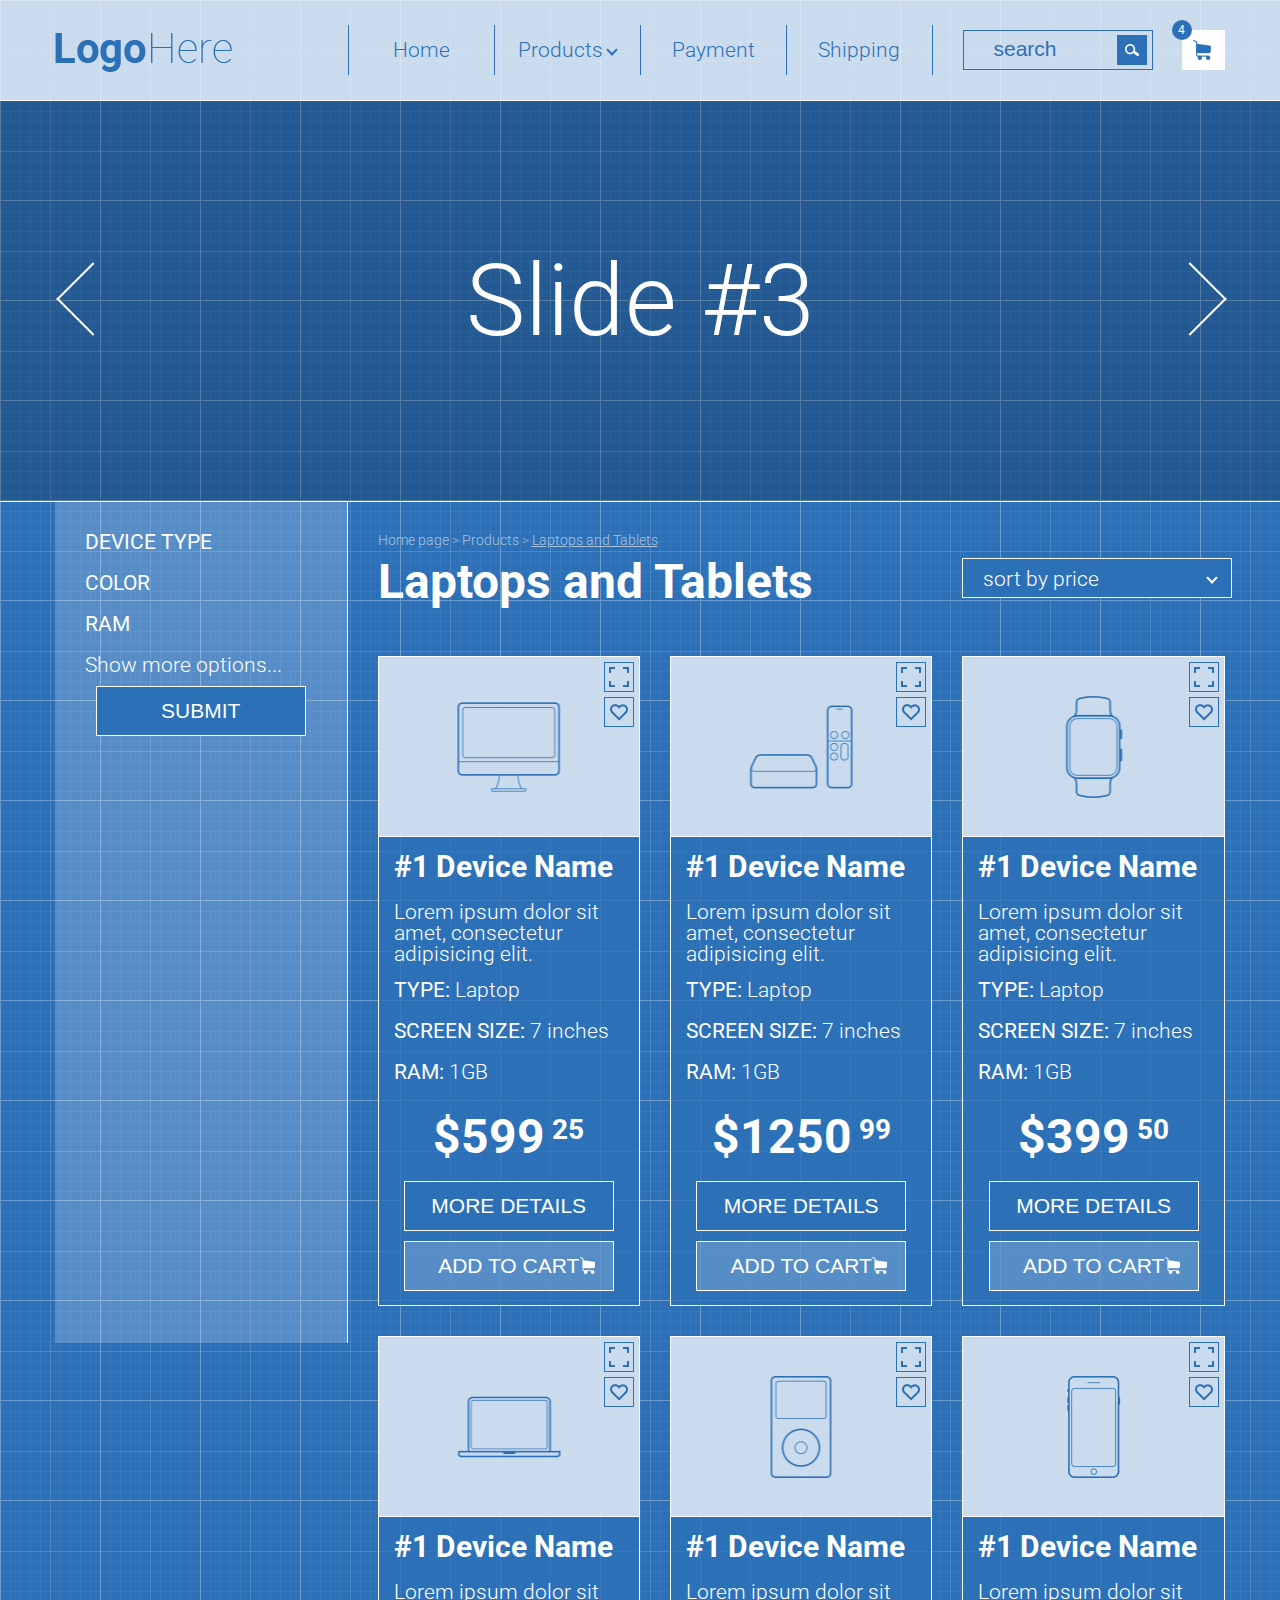
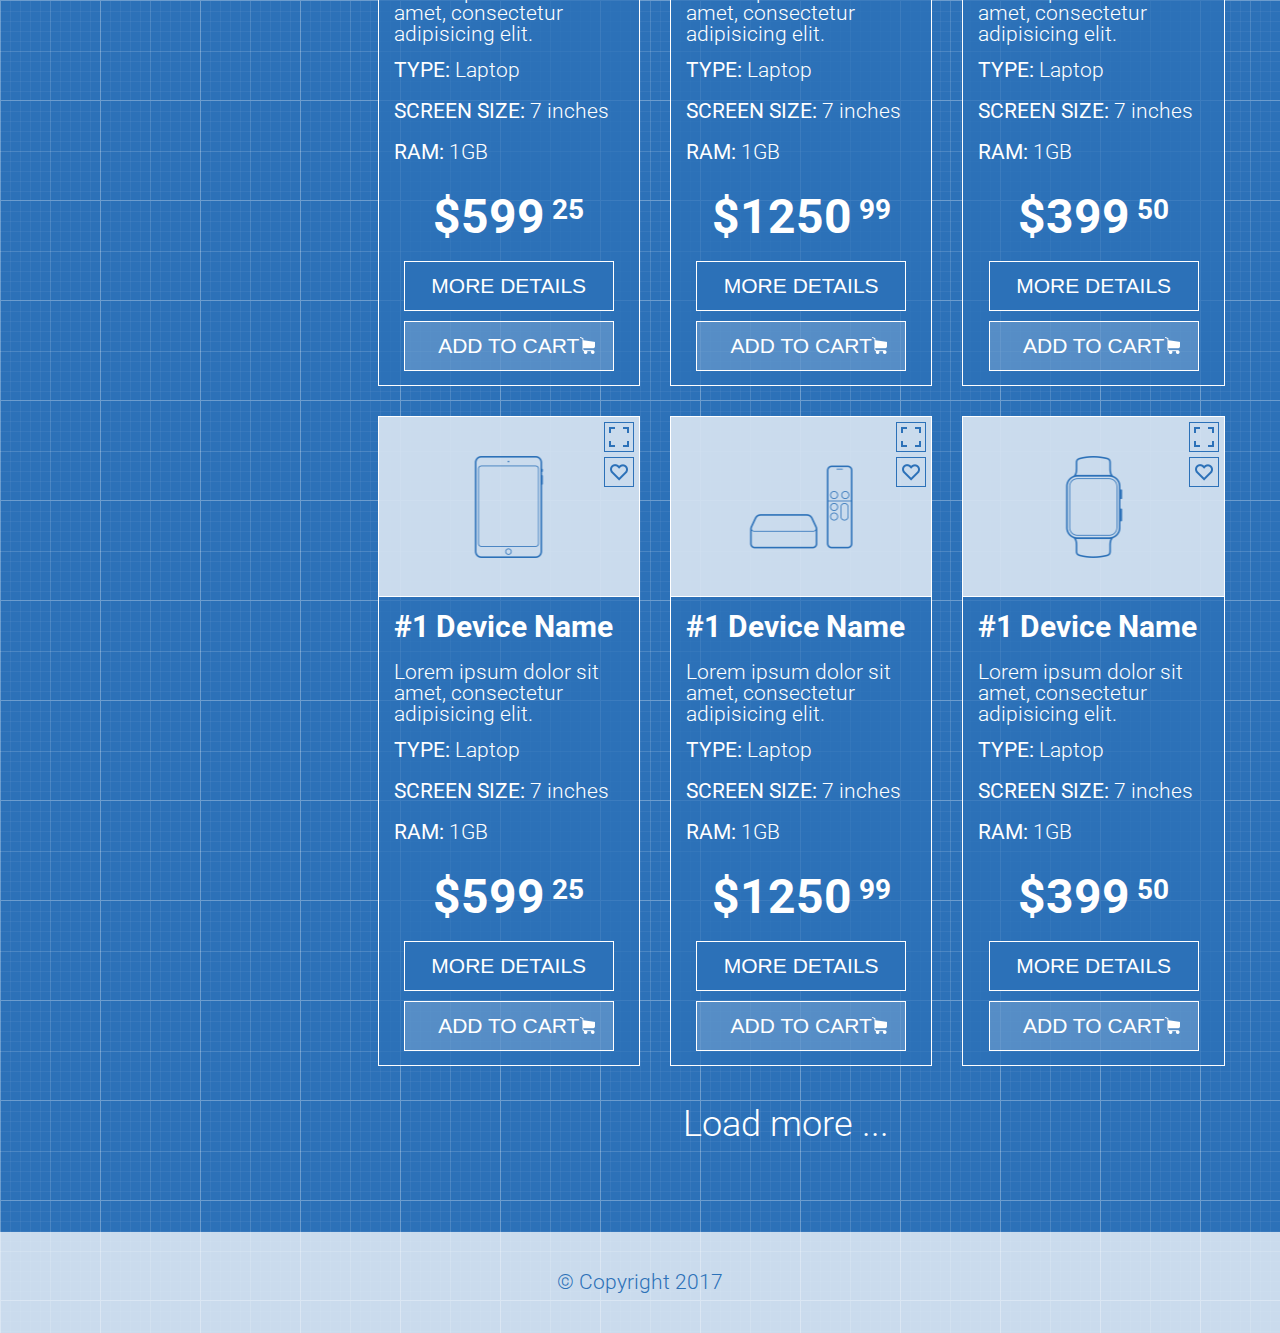
<file: index.html>
<!DOCTYPE html>
<html lang="en">
<head>
	<meta charset="UTF-8">
	<title>Document</title>
	<link href="https://fonts.googleapis.com/css?family=Roboto:300,400,700&display=swap" rel="stylesheet">
	<link rel="stylesheet" type="text/css" href="reset.css">
	<link rel="stylesheet" type="text/css" href="style.css">
</head>
<body>
	<header class="header">
		<div class="container">
			<div class="row">
				<div class="col-md-3">
					<div class="logo">
						<a href="/">
							<img src="images/logo.png" alt="LogoHere">
						</a>
					</div>
				</div>
<!-- ----------------------------------------------------------------------- -->
				<div class="col-md-6">
					<nav>
						<ul class="menu"> <!-- добавить класс row для фиксации размера ul-->
							<li><a href="/">Home</a></li>
							<li><a href="#">Products <i class="arrowdown"></i></a>
								<ul class="sub">
									<li><a href="#">Lorem ipsum dolor</a></li>
									<li><a href="#">Sit amet</a></li>
									<li><a href="#">Consectetur adipisicing</a></li>
									<li><a href="#">Tempor incididunt</a></li>
									<li><a href="#">Dolore magna aliqua</a></li>
									<li><a href="#">Ut enim ad minim veniam</a></li>
									<li><a href="#">Quis nostrud</a></li>
								</ul>
							</li>
							<li><a href="#">Payment</a></li>
							<li><a href="#">Shipping</a></li>
						</ul>
					</nav>
				</div>
<!-- ----------------------------------------------------------------------- -->
				<div class="col-md-3">
					<div class="row">
						<div class="col-md-9">
							<div class="search">
								<form>
									<input type="text" name="search" placeholder="search">
									<button></button>
								</form>
							</div>
						</div>
<!-- ----------------------------------------------------------------------- -->
						<div class="col-md-3">
							<div class="cart">
								<a href="#"><img src="images/cart.png" alt="cart"></a>
								<div class="number">4</div>
							</div>
						</div>
					</div>
				</div>
			</div>
		</div>
	</header>
<!-- ----------------------------------------------------------------------- -->
	<div class="slide">
		<div class="slidecontent">
			<a href="#"><div class="arrowleft"></div></a>
			<h1>Slide #3</h1>
			<a href="#"><div class="arrowright"></div></a>
		</div>
	</div>
<!-- ----------------------------------------------------------------------- -->
	<main class="container row">
		<div class="col-md-3">
			<div class="filter">
				<h4>Device Type</h4>
				<h4>Color</h4>
				<h4>Ram</h4>
				<p>Show more options...</p>
				<div class="submit">
					<button>Submit</button>
				</div>
			</div>
		</div>
<!-- ----------------------------------------------------------------------- -->
		<div class="col-md-9">
			<div class="products">
				<div class="head">
					<div class="breadcrumbs">
						<a href="">Home page > </a><a href="">Products > </a><span>Laptops and Tablets</span>
					</div>
					<div class="row">
						<div class="col-md-66">
							<h2>Laptops and Tablets</h2>
						</div>
						<div class="col-md-33">
							<div class="sort">sort by price<i class="arrowdown"></i>
							</div>
						</div>
					</div>
				</div>
<!-- ----------------------------------------------------------------------- -->
				<div class="row">
					<div class="col-md-33">
						<div class="desktop">
							<div class="product">
								<img src="images/desktop.png">
								<div class="frame"></div>
								<div class="heart"></div>
							</div>
							<div class="description">
								<h3>#1 Device Name</h3>
								<p>Lorem ipsum dolor sit amet, consectetur adipisicing elit.</p>
								<h4>Type: <span>Laptop</span></h4>
								<h4>Screen size: <span>7 inches</span></h4>
								<h4>Ram: <span>1GB</span></h4>
								<h2>$599<span> 25</span></h2>
								<div class="details">
									<button>More details</button>
								</div>
								<div class="addtocart">
									<button>Add to cart</button>
								</div>
							</div>
						</div>
					</div>
					<div class="col-md-33">
						<div class="tv">
							<div class="product">
								<img src="images/tv.png">
								<div class="frame"></div>
								<div class="heart"></div>
							</div>
							<div class="description">
								<h3>#1 Device Name</h3>
								<p>Lorem ipsum dolor sit amet, consectetur adipisicing elit.</p>
								<h4>Type: <span>Laptop</span></h4>
								<h4>Screen size: <span>7 inches</span></h4>
								<h4>Ram: <span>1GB</span></h4>
								<h2>$1250<span> 99</span></h2>
								<div class="details">
									<button>More details</button>
								</div>
								<div class="addtocart">
									<button>Add to cart</button>
								</div>
							</div>
						</div>
					</div>
					<div class="col-md-33">
						<div class="watch">
							<div class="product">
								<img src="images/watch.png">
								<div class="frame"></div>
								<div class="heart"></div>
							</div>
							<div class="description">
								<h3>#1 Device Name</h3>
								<p>Lorem ipsum dolor sit amet, consectetur adipisicing elit.</p>
								<h4>Type: <span>Laptop</span></h4>
								<h4>Screen size: <span>7 inches</span></h4>
								<h4>Ram: <span>1GB</span></h4>
								<h2>$399<span> 50</span></h2>
								<div class="details">
									<button>More details</button>
								</div>
								<div class="addtocart">
									<button>Add to cart</button>
								</div>
							</div>
						</div>
					</div>
<!-- ----------------------------------------------------------------------- -->
					<div class="col-md-33">
						<div class="laptop">
							<div class="product">
								<img src="images/laptop.png">
								<div class="frame"></div>
								<div class="heart"></div>
							</div>
							<div class="description">
								<h3>#1 Device Name</h3>
								<p>Lorem ipsum dolor sit amet, consectetur adipisicing elit.</p>
								<h4>Type: <span>Laptop</span></h4>
								<h4>Screen size: <span>7 inches</span></h4>
								<h4>Ram: <span>1GB</span></h4>
								<h2>$599<span> 25</span></h2>
								<div class="details">
									<button>More details</button>
								</div>
								<div class="addtocart">
									<button>Add to cart</button>
								</div>
							</div>
						</div>
					</div>
					<div class="col-md-33">
						<div class="player">
							<div class="product">
								<img src="images/player.png">
								<div class="frame"></div>
								<div class="heart"></div>
							</div>
							<div class="description">
								<h3>#1 Device Name</h3>
								<p>Lorem ipsum dolor sit amet, consectetur adipisicing elit.</p>
								<h4>Type: <span>Laptop</span></h4>
								<h4>Screen size: <span>7 inches</span></h4>
								<h4>Ram: <span>1GB</span></h4>
								<h2>$1250<span> 99</span></h2>
								<div class="details">
									<button>More details</button>
								</div>
								<div class="addtocart">
									<button>Add to cart</button>
								</div>
							</div>
						</div>
					</div>
					<div class="col-md-33">
						<div class="phone">
							<div class="product">
								<img src="images/phone.png">
								<div class="frame"></div>
								<div class="heart"></div>
							</div>
							<div class="description">
								<h3>#1 Device Name</h3>
								<p>Lorem ipsum dolor sit amet, consectetur adipisicing elit.</p>
								<h4>Type: <span>Laptop</span></h4>
								<h4>Screen size: <span>7 inches</span></h4>
								<h4>Ram: <span>1GB</span></h4>
								<h2>$399<span> 50</span></h2>
								<div class="details">
									<button>More details</button>
								</div>
								<div class="addtocart">
									<button>Add to cart</button>
								</div>
							</div>
						</div>
					</div>
<!-- ----------------------------------------------------------------------- -->
					<div class="col-md-33">
						<div class="tablet">
							<div class="product">
								<img src="images/tablet.png">
								<div class="frame"></div>
								<div class="heart"></div>
							</div>
							<div class="description">
								<h3>#1 Device Name</h3>
								<p>Lorem ipsum dolor sit amet, consectetur adipisicing elit.</p>
								<h4>Type: <span>Laptop</span></h4>
								<h4>Screen size: <span>7 inches</span></h4>
								<h4>Ram: <span>1GB</span></h4>
								<h2>$599<span> 25</span></h2>
								<div class="details">
									<button>More details</button>
								</div>
								<div class="addtocart">
									<button>Add to cart</button>
								</div>
							</div>
						</div>
					</div>
					<div class="col-md-33">
						<div class="tv">
							<div class="product">
								<img src="images/tv.png">
								<div class="frame"></div>
								<div class="heart"></div>
							</div>
							<div class="description">
								<h3>#1 Device Name</h3>
								<p>Lorem ipsum dolor sit amet, consectetur adipisicing elit.</p>
								<h4>Type: <span>Laptop</span></h4>
								<h4>Screen size: <span>7 inches</span></h4>
								<h4>Ram: <span>1GB</span></h4>
								<h2>$1250<span> 99</span></h2>
								<div class="details">
									<button>More details</button>
								</div>
								<div class="addtocart">
									<button>Add to cart</button>
								</div>
							</div>
						</div>
					</div>
					<div class="col-md-33">
						<div class="watch">
							<div class="product">
								<img src="images/watch.png">
								<div class="frame"></div>
								<div class="heart"></div>
							</div>
							<div class="description">
								<h3>#1 Device Name</h3>
								<p>Lorem ipsum dolor sit amet, consectetur adipisicing elit.</p>
								<h4>Type: <span>Laptop</span></h4>
								<h4>Screen size: <span>7 inches</span></h4>
								<h4>Ram: <span>1GB</span></h4>
								<h2>$399<span> 50</span></h2>
								<div class="details">
									<button>More details</button>
								</div>
								<div class="addtocart">
									<button>Add to cart</button>
								</div>
							</div>
						</div>
					</div>
<!-- ----------------------------------------------------------------------- -->
				</div>
			</div>
					<h6>Load more ...</h6>
		</div>
	</main>
	<footer class="footer">
		<h5>&copy Copyright 2017</h5>
	</footer>
</body>
</html>
</file>
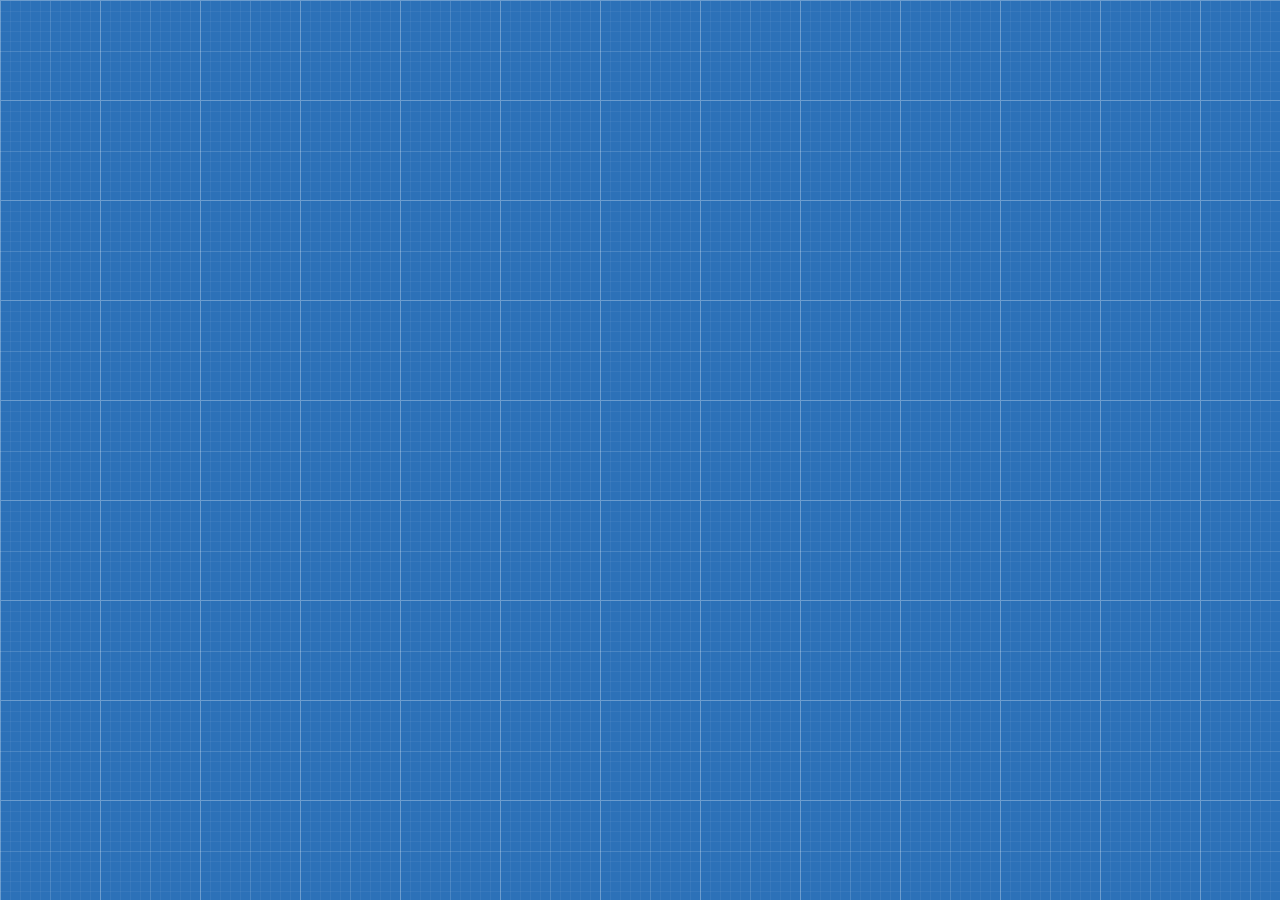
<file: indexjs.html>
<!DOCTYPE html>
<html lang="en">
<head>
	<meta charset="UTF-8">
	<link rel="stylesheet" type="text/css" href="style.css">
	<title>Document</title>
</head>
<body>
	<script src="app.js"></script>
</body>
</html>
</file>
<file: style.css>
* {
	box-sizing: border-box;
}

body {
	font-family: 'Roboto', sans-serif;
	background-image: url(images/patt.png);
}

.container {
	width: 1170px;
	margin: 0 auto;
}

.row:after, .menu:after { /*или сюда добавить .menu:after для фиксации размера ul*/
	content: "";
	clear: both;
	display: block;
}

.col-md-3 {
	width: 25%;
}

.col-md-6 {
	width: 50%;
}

.col-md-9 {
	width: 75%;
}

[class*="col-"] {
	float: left;
}

.header {
	background-color: rgba(255,255,255,0.75);
	padding: 25px 0;
}

.logo {
	margin-top: 8px;
}

.menu > li {
	width: 25%;
	float: left;
	border-left: 1px solid #2c71b8; 
}

.menu > li:last-child {
	border-right: 1px solid #2c71b8;
}

.menu > li > a {
	text-align: center;	
}

.menu > li > a, .sub > li > a {
	display: block;
	height: 50px;
	line-height: 50px;
	text-decoration: none;
	font-size: 21px;
	color: #2c71b8;
	font-weight: 300;
}

.menu > li:hover > a {
	color: #fff;
	background-color: #2c71b8;
}

.search form {
	width: 190px;
	height: 40px;
	border: 1px solid #2c71b8;
	margin: 5px 0 0 30px;
	position: relative;
}

.search input {
	border: none;
	background-color: transparent;
	width: 150px;
	height: 40px;
	padding-left: 30px;
	outline: none;
	-webkit-appearance: none;
}

::placeholder {
	color: #2c71b8;
	font-size: 21px;
	font-weight: 300;
}

.search button {
	border: none;
	background-color: #2c71b8;
	background-image: url(images/search.png);
	background-repeat: no-repeat;
	background-position: center;
	width: 30px;
	height: 30px;
	margin-top: 4px;
	position: absolute;
	top: 0;
	right: 5px;
}

.cart {
	position: relative;
	background-color: #fff;
	margin: 5px 0 0 30px;
}

.cart a {
	display: block;
	width: 40px;
	height: 40px;
}

.cart img {
	position: relative;
	top: 50%;
	left: 50%;
	transform: translate(-50%, -50%);
}

.number {
	background-color: #2c71b8;
	color: #fff;
	font-family: 'Roboto';
	font-size: 12px;
	width: 20px;
	height: 20px;
	border-radius: 50%;
	text-align: center;
	line-height: 20px;
	position: absolute;
	top: -10px;
	left: -10px;
}

.arrowdown {
    border: solid #2c71b8;
    border-width: 0 2px 2px 0;
    display: inline-block;
    padding: 3px;
    transform: rotate(45deg);
    -webkit-transform: rotate(45deg);
    position: relative;
    top: -3px;
}

.menu > li:hover .arrowdown {
	border: solid #fff;
	border-width: 0 2px 2px 0;
}

.sub {
	display: none;
	z-index: 10;
}

.menu > li:hover .sub {
	display: block;
	position: absolute;
	left: 146px;
}

.menu {
	position: relative;
}

.sub > li > a {
	width: 293px;
	padding-left: 20px;
	color: #fff;
}

.sub > li {
	background-color: #2c71b8;
}

.sub > li:hover {
	background-color: #fff;
}

.sub a:hover {
	color: #2c71b8;
}

.slide {
	width: 100%;
	background-color: rgba(0,0,0,0.2);
	border-top: 1px solid #fff;
	border-bottom: 1px solid #fff;
}

.slidecontent {
	width: 1170px;
	height: 400px;
	margin: 0 auto;
	position: relative;
}

h1 { 
	font-size: 100px;
	font-weight: 300;
	text-align: center;
	color: #fff;
	position: absolute;
	top: 50%;
  	left: 50%;
  	transform: translate(-50%, -50%);
  	z-index: 5;
}

.arrowleft {
    border: solid #fff;
    border-width: 0 2px 2px 0;
    display: inline-block;
    padding: 25px;
    transform: rotate(135deg);
    -webkit-transform: rotate(135deg);
    position: relative;
    top: 43%;
    left: 1%;
}

.arrowright {
    border: solid #fff;
    border-width: 0 2px 2px 0;
    display: inline-block;
    padding: 25px;
    transform: rotate(-45deg);
    -webkit-transform: rotate(-45deg);
    position: relative;
    top: 43%;
    right: -90%;
}

.filter {
	border-right: 1px solid #fff;
	width: 100%;
	height: 841px;
	background-color: rgba(255, 255, 255, 0.2);
	padding: 30px;
}

h4 {
	text-transform: uppercase;
	color: #fff;
	font-size: 21px;
	margin: 0 0 20px 0;
}

p {
	font-size: 21px;
	font-weight: 300;
	color: #fff;
}

.head {
	width: 100%;
	margin: 30px 0 0 30px;
}

.breadcrumbs > a {
	font-size: 14px;
	font-weight: 300;
	color: #acc1dd;
	text-decoration: none;
	margin-bottom: 20px;
}

span {
	font-size: 14px;
	font-weight: 300;
	color: #acc1dd;
	text-decoration: underline;
}

h2 {
	font-size: 48px;
	font-weight: 700;
	color: #fff;
	margin: 10px 0 20px 0;
}

.footer {
	background-color: rgba(255,255,255,0.75);
	padding: 40px 0;
	text-align: center;
}

h5 {
	font-size: 21px;
	font-weight: 300;
	color: #2c71b8;
}

.col-md-33 {
	width: 33.33%;
}

.col-md-66 {
	width: 66.66%;
}

.desktop, .tv, .player, .laptop, .watch, .tablet, .phone {
	height: 650px;
	border: 1px solid #fff;
	margin: 30px 0 0 30px;
	background-color: rgba(44, 113, 184, 0.75);
}

.product {
	width: 100%;
	height: 180px;
	border-bottom: 1px solid #fff;
	background-color: rgba(255, 255, 255, 0.75);
	position: relative;
}

.product img {
	position: absolute;
	top: 50%;
	left: 50%;
	transform: translate(-50%, -50%);
}

.description {
	padding: 15px;
}

.frame {
	width: 30px;
	height: 30px;
	border: 1px solid #2c71b8;
	background-image: url(images/frame.png);
	background-repeat: no-repeat;
	background-position: center;
	position: absolute;
	top: 5px;
	right: 5px;
}

.heart {
	width: 30px;
	height: 30px;
	border: 1px solid #2c71b8;
	background-image: url(images/heart.png);
	background-repeat: no-repeat;
	background-position: center;
	position: absolute;
	top: 40px;
	right: 5px;
}

.frame:hover {
	background-image: url(images/hframe.png);
	background-color: #2c71b8;
}

.heart:hover {
	background-image: url(images/hheart.png);
	background-color: #2c71b8;
}

h3 {
	font-size: 30px;
	font-weight: 700;
	color: #fff;
}

.description h4 {
	display: inline-block;
}

.description p {
	display: inline-block;
	margin: 20px 0 15px 0;
}

h4 > span {
	font-size: 21px;
	font-weight: 300;
	color: #fff;
	text-decoration: none;
	text-transform: none;
}

h2 > span {
	font-size: 21px;
	font-weight: 300;
	color: #fff;
	text-decoration: none;
	vertical-align: 14px; 
	font-size: 28px;
	font-weight: 700;
}

.description h2 {
	text-align: center;
}

h6 {
	font-size: 36px;
	font-weight: 300;
	color: #fff;
	text-align: center;
	margin: 40px 0 90px 0;
}

.details button, .addtocart button, .submit button {
	width: 210px;
	height: 50px;
	border: 1px solid #fff;
	background-color: #2c71b8;
	text-transform: uppercase;
	color: #fff;
	font-size: 21px;
}

.addtocart button {
	background-color: rgba(255, 255, 255, 0.2);
	background-image: url("images/hcart.png");
	background-repeat: no-repeat;
	background-position: 175px 15px;
}

.details, .addtocart, .submit {
	width: 210px;
	height: 50px;
	margin: 10px auto;
}

.addtocart button:hover {
	background-color: #2c71b8;
}

.details button:hover, .submit button:hover {
	background-color: rgba(255, 255, 255, 0.2);
}

.sort {
	width: 270px;
	height: 40px;
	border: 1px solid #fff;
	background-color: #2c71b8;
	color: #fff;
	font-size: 21px;
	font-weight: 300;
	padding: 0 20px;
	line-height: 40px;
	position: relative;
	margin-top: 10px;
}

.sort .arrowdown {
    border: solid #fff;
    border-width: 0 2px 2px 0;
    display: inline-block;
    padding: 3px;
    transform: rotate(45deg);
    -webkit-transform: rotate(45deg);
    position: absolute;
    top: 15px;
    right: 15px;
}
</file>
